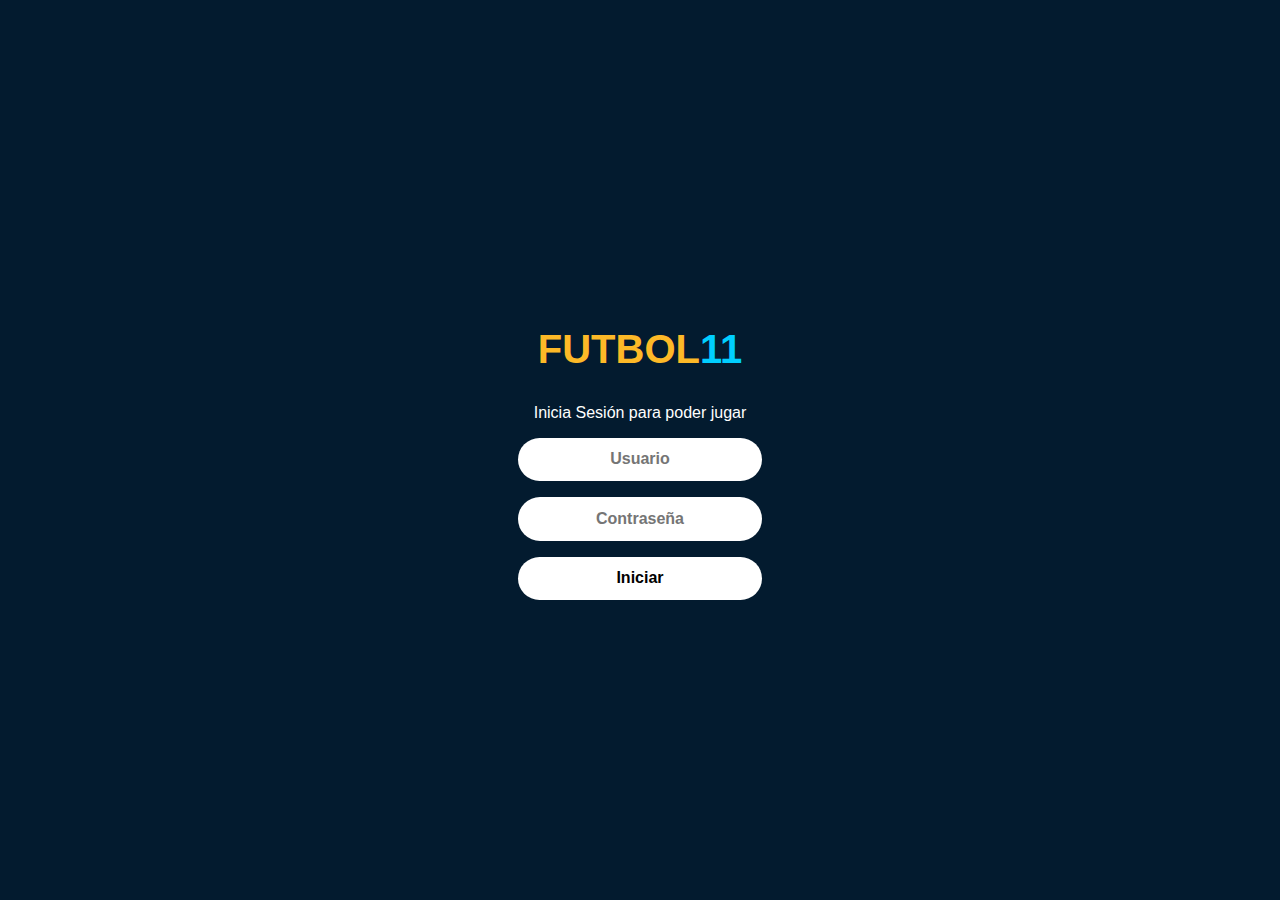
<file: front/index.html>
<!DOCTYPE html>
<html lang="es">
<head>
  <meta charset="UTF-8">
  <meta name="viewport" content="width=device-width, initial-scale=1.0">
  <title>Inicio de Sesión-Futbol11</title>
  <link rel="stylesheet" href="index.css">
</head>
<body>
  <div class="login-container">
    <h1><span class="futbol">FUTBOL</span><span class="once">11</span></h1>
    <p>Inicia Sesión para poder jugar</p>
    <form action="entrar.html" method="GET">
      <input type="text" name="username" placeholder="Usuario" required>
      <input type="password" name="password" placeholder="Contraseña" required>
      <button type="submit">Iniciar</button>
    </form>
  </div>
</body>
</file>
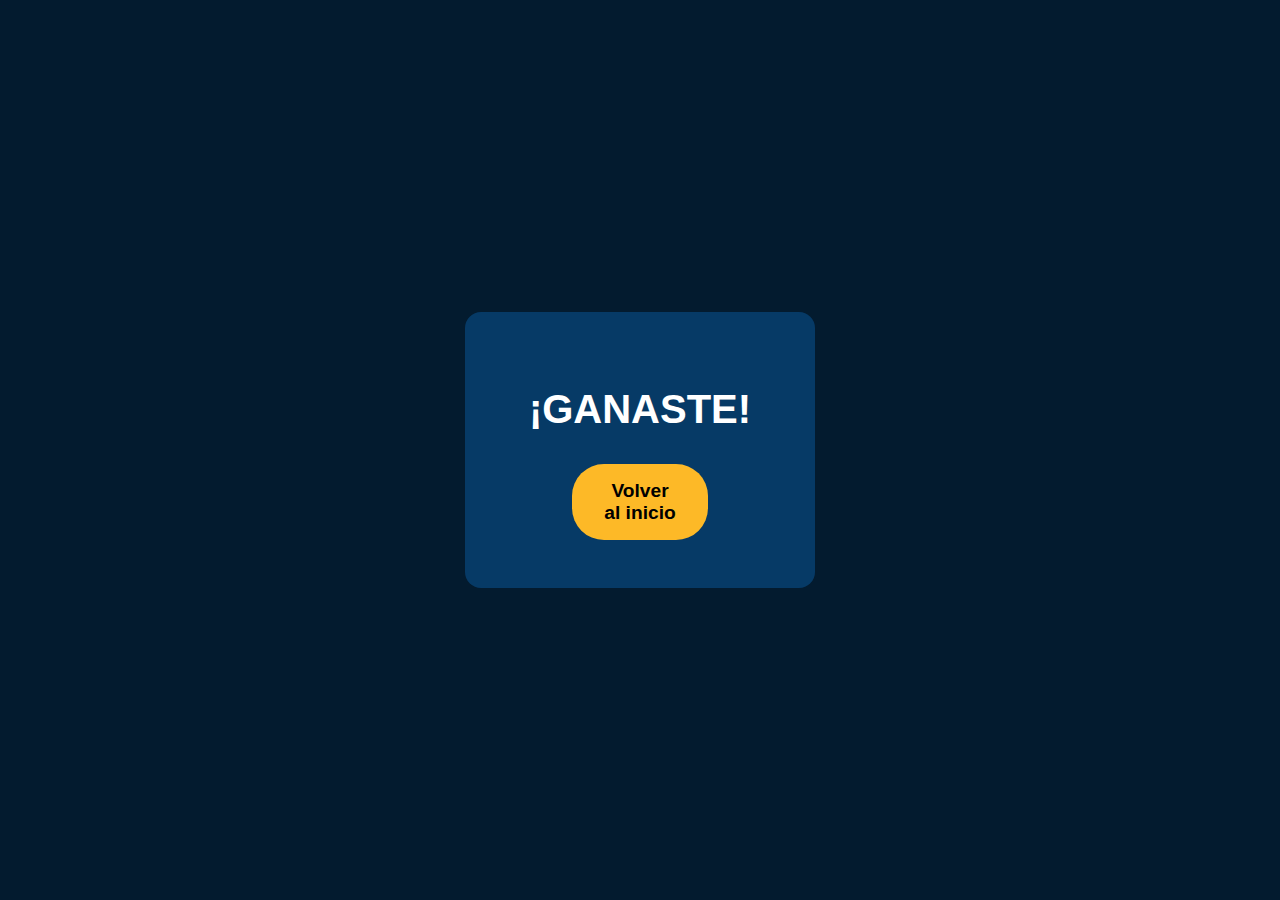
<file: front/ganaste.html>
<!DOCTYPE html>
<html lang="es">
<head>
  <meta charset="UTF-8">
  <meta name="viewport" content="width=device-width, initial-scale=1.0">
  <title>¡Ganaste!</title>
  <link rel="stylesheet" href="ganaste.css">
</head>
<body>
  <div class="contenedor-ganaste">
    <div class="mensaje-ganaste">
      <h1>¡GANASTE!</h1>
      <a href="inicio.html" class="boton-volver">Volver<br>al inicio</a>
    </div>
  </div>
</body>
</html>
</file>
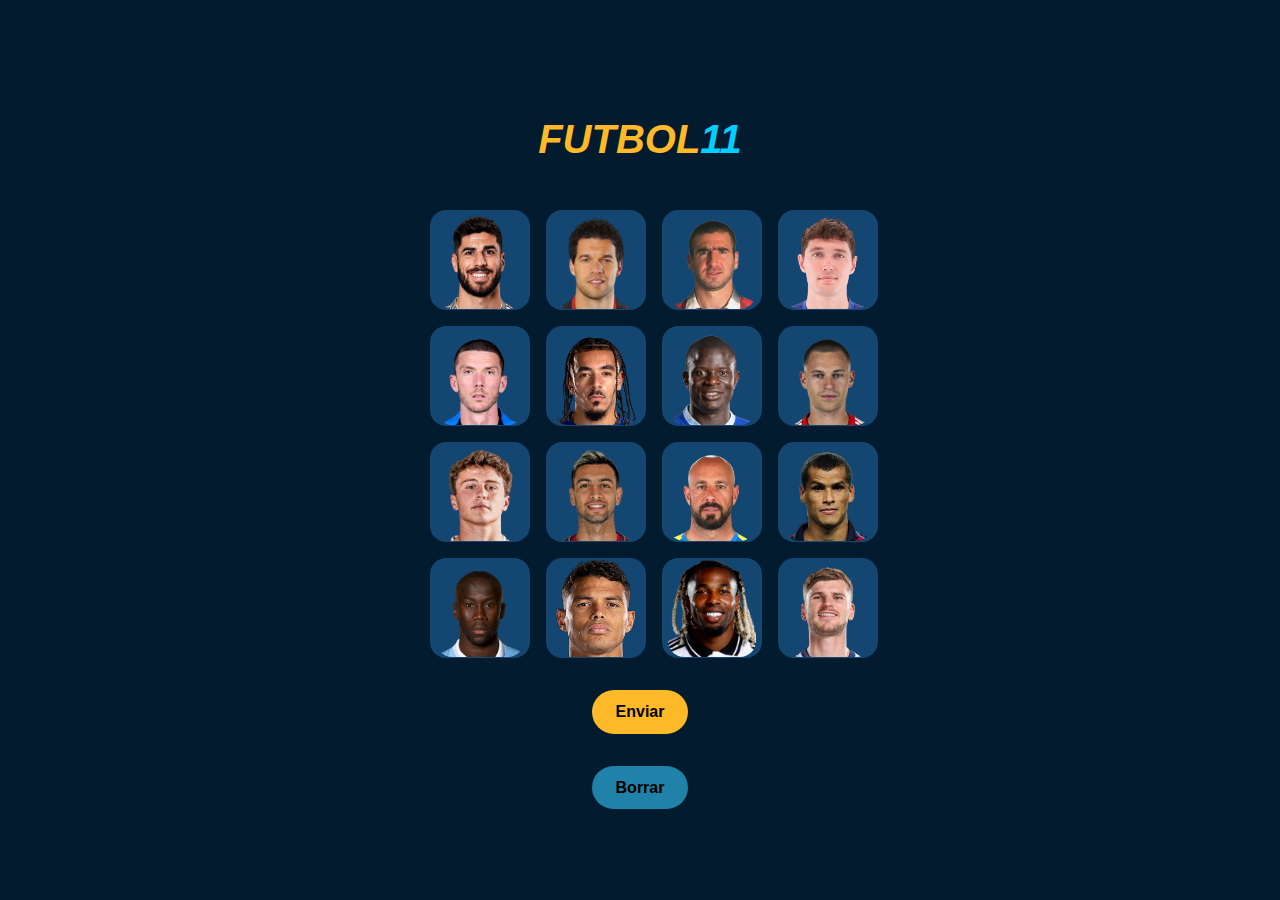
<file: front/juego_facil.html>
<!DOCTYPE html>
<html lang="es">
<head>
  <meta charset="UTF-8">
  <meta name="viewport" content="width=device-width, initial-scale=1.0">
  <title>Jugadores</title>
  <link rel="stylesheet" href="juego.css">
</head>
<body>
  <div class="reglas-container">
    <h1><span class="futbol">FUTBOL</span><span class="once">11</span></h1>

    <div class="grid-jugadores">
      <button class="jugador">
        <img src="/images/nivel_facil/asensio.webp" alt="Jugador 1">
      </button>
      <button class="jugador">
        <img src="/images/nivel_facil/ballack.webp" alt="Jugador 2">
      </button>
      <button class="jugador">
        <img src="/images/nivel_facil/cantona.png" alt="Jugador 3">
      </button>
      <button class="jugador">
        <img src="/images/nivel_facil/christensen.webp" alt="Jugador 4">
      </button>
      <button class="jugador">
        <img src="/images/nivel_facil/gosens.png" alt="Jugador 5">
      </button>
      <button class="jugador">
        <img src="/images/nivel_facil/gusto.webp" alt="Jugador 6">
      </button>
      <button class="jugador">
        <img src="/images/nivel_facil/kante.png" alt="Jugador 7">
      </button>
      <button class="jugador">
        <img src="/images/nivel_facil/kimmich.webp" alt="Jugador 8">
      </button>
      <button class="jugador">
        <img src="/images/nivel_facil/neves.webp" alt="Jugador 9">
      </button>
      <button class="jugador">
        <img src="/images/nivel_facil/pastore.png" alt="Jugador 10">
      </button>
      <button class="jugador">
        <img src="/images/nivel_facil/reina.png" alt="Jugador 11">
      </button>
       <button class="jugador">
        <img src="/images/nivel_facil/rivaldo.png" alt="Jugador 12">
      </button>
       <button class="jugador">
        <img src="/images/nivel_facil/sagna.png" alt="Jugador 13">
      </button>
       <button class="jugador">
        <img src="/images/nivel_facil/silva.png" alt="Jugador 14">
      </button>
       <button class="jugador">
        <img src="/images/nivel_facil/traore.png" alt="Jugador 15">
      </button>
       <button class="jugador">
        <img src="/images/nivel_facil/werner.webp" alt="Jugador 16">
      </button>
    </div>
    <button type="submit" class="boton-enviar">Enviar</button>
    <button type="clear" class="boton-borrar">Borrar</button>
    </form>
  </div>
  </div>
  </div>
</body>
</html>
</file>
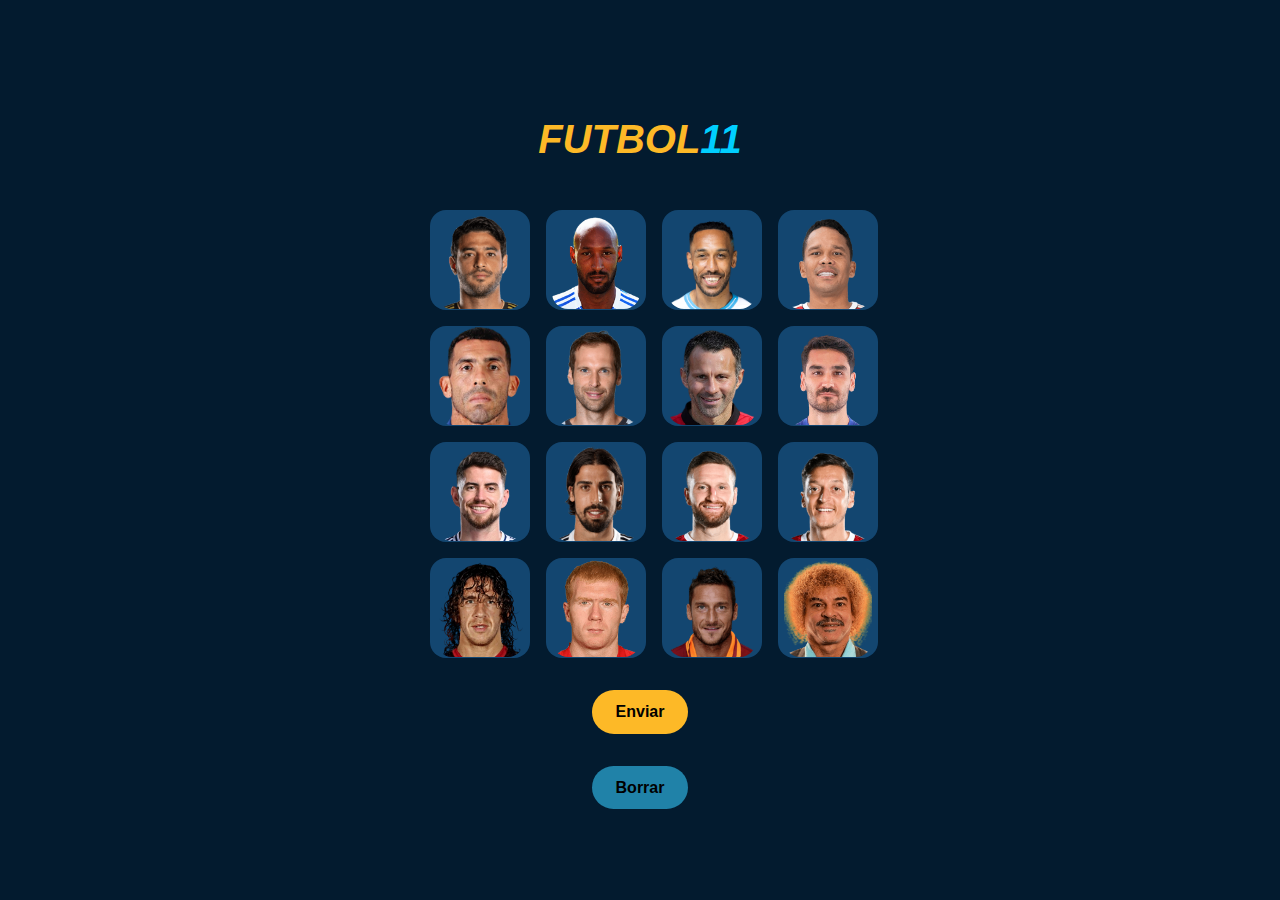
<file: front/juego_normal.html>
<!DOCTYPE html>
<html lang="es">
<head>
  <meta charset="UTF-8">
  <meta name="viewport" content="width=device-width, initial-scale=1.0">
  <title>Futbol11</title>
  <link rel="stylesheet" href="juego.css">
</head>
<body>
  <div class="reglas-container">
    <h1><span class="futbol">FUTBOL</span><span class="once">11</span></h1>

    <div class="grid-jugadores">
      <button class="jugador">
        <img src="/images/nivel_normal/vela.png" alt="Jugador 1">
      </button>
      <button class="jugador">
        <img src="/images/nivel_normal/anelka.png" alt="Jugador 2">
      </button>
      <button class="jugador">
        <img src="/images/nivel_normal/aubameyang.webp" alt="Jugador 3">
      </button>
      <button class="jugador">
        <img src="/images/nivel_normal/Bacca.png" alt="Jugador 4">
      </button>
      <button class="jugador">
        <img src="/images/nivel_normal/CARLITOOO.webp" alt="Jugador 5">
      </button>
      <button class="jugador">
        <img src="/images/nivel_normal/cech.png" alt="Jugador 6">
      </button>
      <button class="jugador">
        <img src="/images/nivel_normal/giggs.webp" alt="Jugador 7">
      </button>
      <button class="jugador">
        <img src="/images/nivel_normal/gundogan.webp" alt="Jugador 8">
      </button>
      <button class="jugador">
        <img src="/images/nivel_normal/jorginho.webp" alt="Jugador 9">
      </button>
      <button class="jugador">
        <img src="/images/nivel_normal/khedira.png" alt="Jugador 10">
      </button>
      <button class="jugador">
        <img src="/images/nivel_normal/mustafi.png" alt="Jugador 11">
      </button>
       <button class="jugador">
        <img src="/images/nivel_normal/ozil.png" alt="Jugador 12">
      </button>
       <button class="jugador">
        <img src="/images/nivel_normal/puyol.webp" alt="Jugador 13">
      </button>
       <button class="jugador">
        <img src="/images/nivel_normal/scholes.png" alt="Jugador 14">
      </button>
       <button class="jugador">
        <img src="/images/nivel_normal/totti.png" alt="Jugador 15">
      </button>
       <button class="jugador">
        <img src="/images/nivel_normal/valderrama.png" alt="Jugador 16">
      </button>
    </div>
    <button type="submit" class="boton-enviar">Enviar</button>
    <button type="clear" class="boton-borrar">Borrar</button>
  </form>
</div>
</div>
</div>
</body>
</html>
</file>
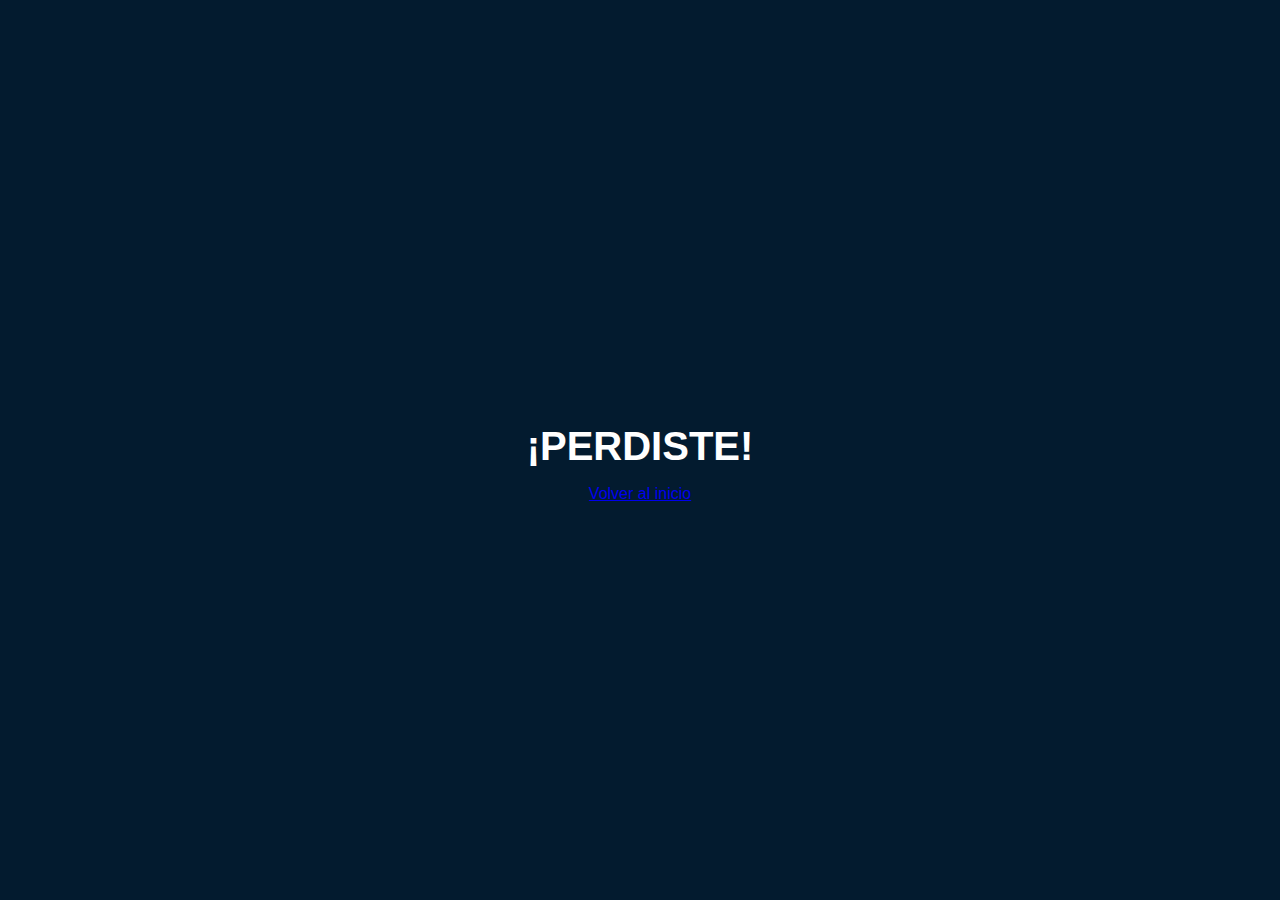
<file: front/perdiste.html>
<!DOCTYPE html>
<html lang="es">
<head>
  <meta charset="UTF-8">
  <title>¡Perdiste!</title>
  <link rel="stylesheet" href="juego.css">
</head>
<body>
  <div class="contenedor-ganaste">
    <div class="mensaje-ganaste">
      <h1>¡PERDISTE!</h1>
      <a href="index.html" class="boton-volver">Volver al inicio</a>
    </div>
  </div>
</body>
</html>
</file>
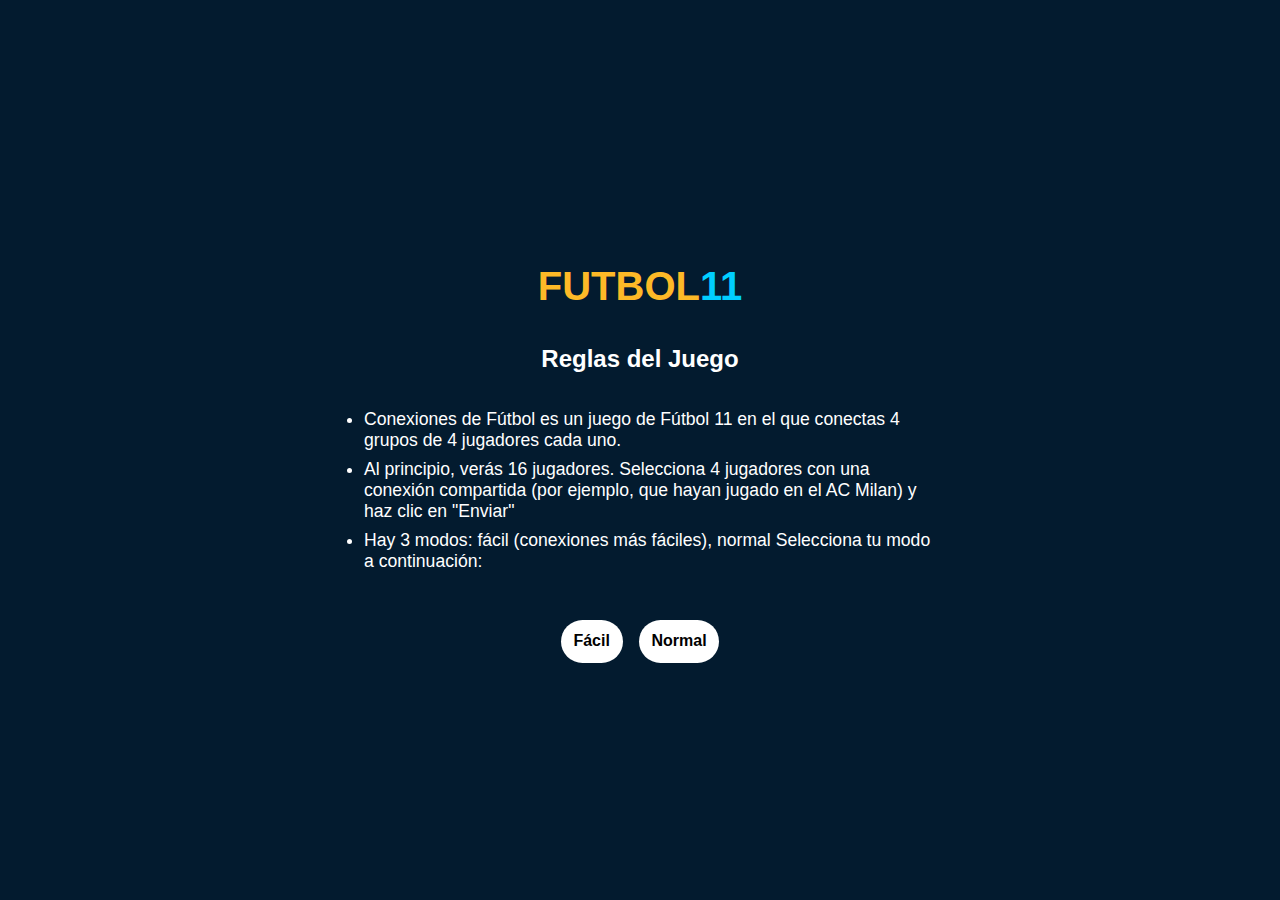
<file: front/reglas.html>
<!DOCTYPE html>
<html lang="es">
<head>
  <meta charset="UTF-8">
  <meta name="viewport" content="width=device-width, initial-scale=1.0">
  <title>Reglas del Juego</title>
  <link rel="stylesheet" href="reglas.css">
</head>
<body>
  <div class="reglas-container">
    <h1><span class="futbol">FUTBOL</span><span class="once">11</span></h1>
    <h2>Reglas del Juego</h2>
    <ul>
      <li>Conexiones de Fútbol es un juego de Fútbol 11 en el que
        conectas 4 grupos de 4 jugadores cada uno.</li>
      <li>Al principio, verás 16 jugadores. Selecciona 4 jugadores
        con una conexión compartida (por ejemplo, que hayan
        jugado en el AC Milan) y haz clic en "Enviar"</li>
      <li>Hay 3 modos: fácil (conexiones más fáciles), normal
        Selecciona tu modo a continuación:</li>
    </ul>

    <div class="botones">
      <a href="juego.html?modo=facil"><button>Fácil</button></a>
      <a href="juego.html?modo=normal"><button>Normal</button></a>
    </div>
  </div>
</body>
</html>
</file>
<file: front/index.css>
body {
    margin: 0;
    padding: 0;
    font-family: 'Segoe UI', sans-serif;
    background-color: #031B2F;
    color: white;
    display: flex;
    justify-content: center;
    align-items: center;
    height: 100vh;
    text-align: center;
  }
  
  .login-container {
    display: flex;
    flex-direction: column;
    align-items: center;
  }
  
  h1 {
    font-size: 2.5rem;
    margin-bottom: 1rem;
  }
  
  h1 span:first-child {
    color: #FDB927; 
    font-weight: bold;
  }
  
  h1 span:last-child {
    color: #00CFFF; 
    font-weight: bold;
  }
  
  form {
    display: flex;
    flex-direction: column;
    gap: 1rem;
    width: 100%;
    max-width: 300px;
  }
  
  input[type="text"],
  input[type="password"] {
    padding: 0.8rem;
    border-radius: 2rem;
    border: none;
    text-align: center;
    font-weight: bold;
    font-size: 1rem;
    color: #000;
  }
  
  button {
    padding: 0.8rem;
    border-radius: 2rem;
    border: none;
    background-color: white;
    color: #000;
    font-weight: bold;
    font-size: 1rem;
    cursor: pointer;
    transition: background-color 0.3s;
  }
  
  button:hover {
    background-color: #ddd;
  }
  
  .futbol {
    color: #FDB927; 
    font-weight: bold;
  }
  
  .once {
    color: #00CFFF; 
    font-weight: bold;
  }
</file>
<file: front/ganaste.css>
body {
    margin: 0;
    padding: 0;
    background-color: #031B2F;
    font-family: 'Segoe UI', sans-serif;
    display: flex;
    justify-content: center;
    align-items: center;
    height: 100vh;
  }
  
  .contenedor-ganaste {
    display: flex;
    justify-content: center;
    align-items: center;
  }
  
  .mensaje-ganaste {
    background-color: #063A66;
    padding: 3rem 4rem;
    border-radius: 1rem;
    text-align: center;
  }
  
  .mensaje-ganaste h1 {
    font-size: 2.5rem;
    color: white;
    margin-bottom: 2rem;
  }
  
  .boton-volver {
    display: inline-block;
    background-color: #FDB927; 
    color: #000;
    font-weight: bold;
    font-size: 1.2rem;
    text-decoration: none;
    padding: 1rem 2rem;
    border-radius: 2rem;
    transition: background-color 0.3s;
  }
  
  .boton-volver:hover {
    background-color: #e0a81f;
  }
</file>
<file: front/juego.css>
body {
    margin: 0;
    padding: 0;
    font-family: 'Segoe UI', sans-serif;
    background-color: #031B2F;
    color: white;
    display: flex;
    justify-content: center;
    align-items: center;
    height: 100vh;
    text-align: center;
  }
  
  .reglas-container {
    display: flex;
    flex-direction: column;
    align-items: center;
    max-width: 800px;
    width: 100%;
    padding: 1rem;
  }
  
  h1 {
    font-size: 2.5rem;
    margin-bottom: 1rem;
  }
  
  .futbol {
    color: #FDB927;
    font-weight: bold;
    font-style: italic;
  }
  
  .once {
    color: #00CFFF;
    font-weight: bold;
    font-style: italic;
  }
  
  
  .grid-jugadores {
    display: grid;
    grid-template-columns: repeat(4, 1fr); 
    gap: 1rem;
    margin-top: 2rem;
    width: 100%;
    max-width: 420px;
  }
  
  
  .jugador {
    width: 100px;
    height: 100px;
    border: 3px;
    border-radius: 1rem;
    overflow: hidden;
    transition: transform 0.2s, border-color 0.2s;
    cursor: pointer;
    background-color: #134670;
  }
  
  .jugador img {
    width: 100%;
    height: 100%;
    object-fit: cover;
    display: block;
    border-radius: 1rem;
  }
  
  .jugador:hover {
    transform: scale(1.05);
  }
  
  .jugador.seleccionado {
    border-color: #FDB927;
    transform: scale(1.05);
  }

  .boton-borrar {
    background-color: #2082a8; 
    color: #000;
    padding: 0.8rem 1.5rem;
    border: none;
    border-radius: 2rem;
    font-weight: bold;
    font-size: 1rem;
    cursor: pointer;
    transition: background-color 0.3s;
  }

  .boton-enviar {
    background-color: #FDB927; 
    color: #000000;
    margin: 2rem;
    padding: 0.8rem 1.5rem;
    border: none;
    border-radius: 2rem;
    font-weight: bold;
    font-size: 1rem;
    cursor: pointer;
    transition: background-color 0.3s;
  }
  
  .boton-enviar:hover {
    background-color: #e6a800;;
  }
</file>
<file: front/reglas.css>
body {
    margin: 0;
    padding: 0;
    font-family: 'Segoe UI', sans-serif;
    background-color: #031B2F;
    color: white;
    display: flex;
    justify-content: center;
    align-items: center;
    height: 100vh;
    text-align: center;
  }
  
  .login-container,
  .reglas-container {
    display: flex;
    flex-direction: column;
    align-items: center;
    max-width: 600px;
    width: 90%;
  }
  
  h1 {
    font-size: 2.5rem;
    margin-bottom: 1rem;
  }
  
  .futbol {
    color: #FDB927;
    font-weight: bold;
  }
  
  .once {
    color: #00CFFF; 
    font-weight: bold;
  }
  
  form,
  .botones {
    display: flex;
    flex-direction: column;
    gap: 1rem;
    margin-top: 1.5rem;
    width: 100%;
    max-width: 300px;
  }
  
  input[type="text"],
  input[type="password"] {
    padding: 0.8rem;
    border-radius: 2rem;
    border: none;
    text-align: center;
    font-weight: bold;
    font-size: 1rem;
    color: #000;
  }
  
  button {
    padding: 0.8rem;
    border-radius: 2rem;
    border: none;
    background-color: white;
    color: #000;
    font-weight: bold;
    font-size: 1rem;
    cursor: pointer;
    transition: background-color 0.3s;
  }
  
  button:hover {
    background-color: #ddd;
  }
  
  ul {
    text-align: left;
    margin-top: 1rem;
    padding-left: 1.5rem;
  }
  
  ul li {
    margin-bottom: 0.5rem;
    font-size: 1.1rem;
  }
  
  
    .botones {
      display: flex;
      flex-direction: row;      
      gap: 1rem;               
      margin-top: 1.5rem;
      width: 100%;
      max-width: 300px;
      justify-content: center;  
    }
</file>
